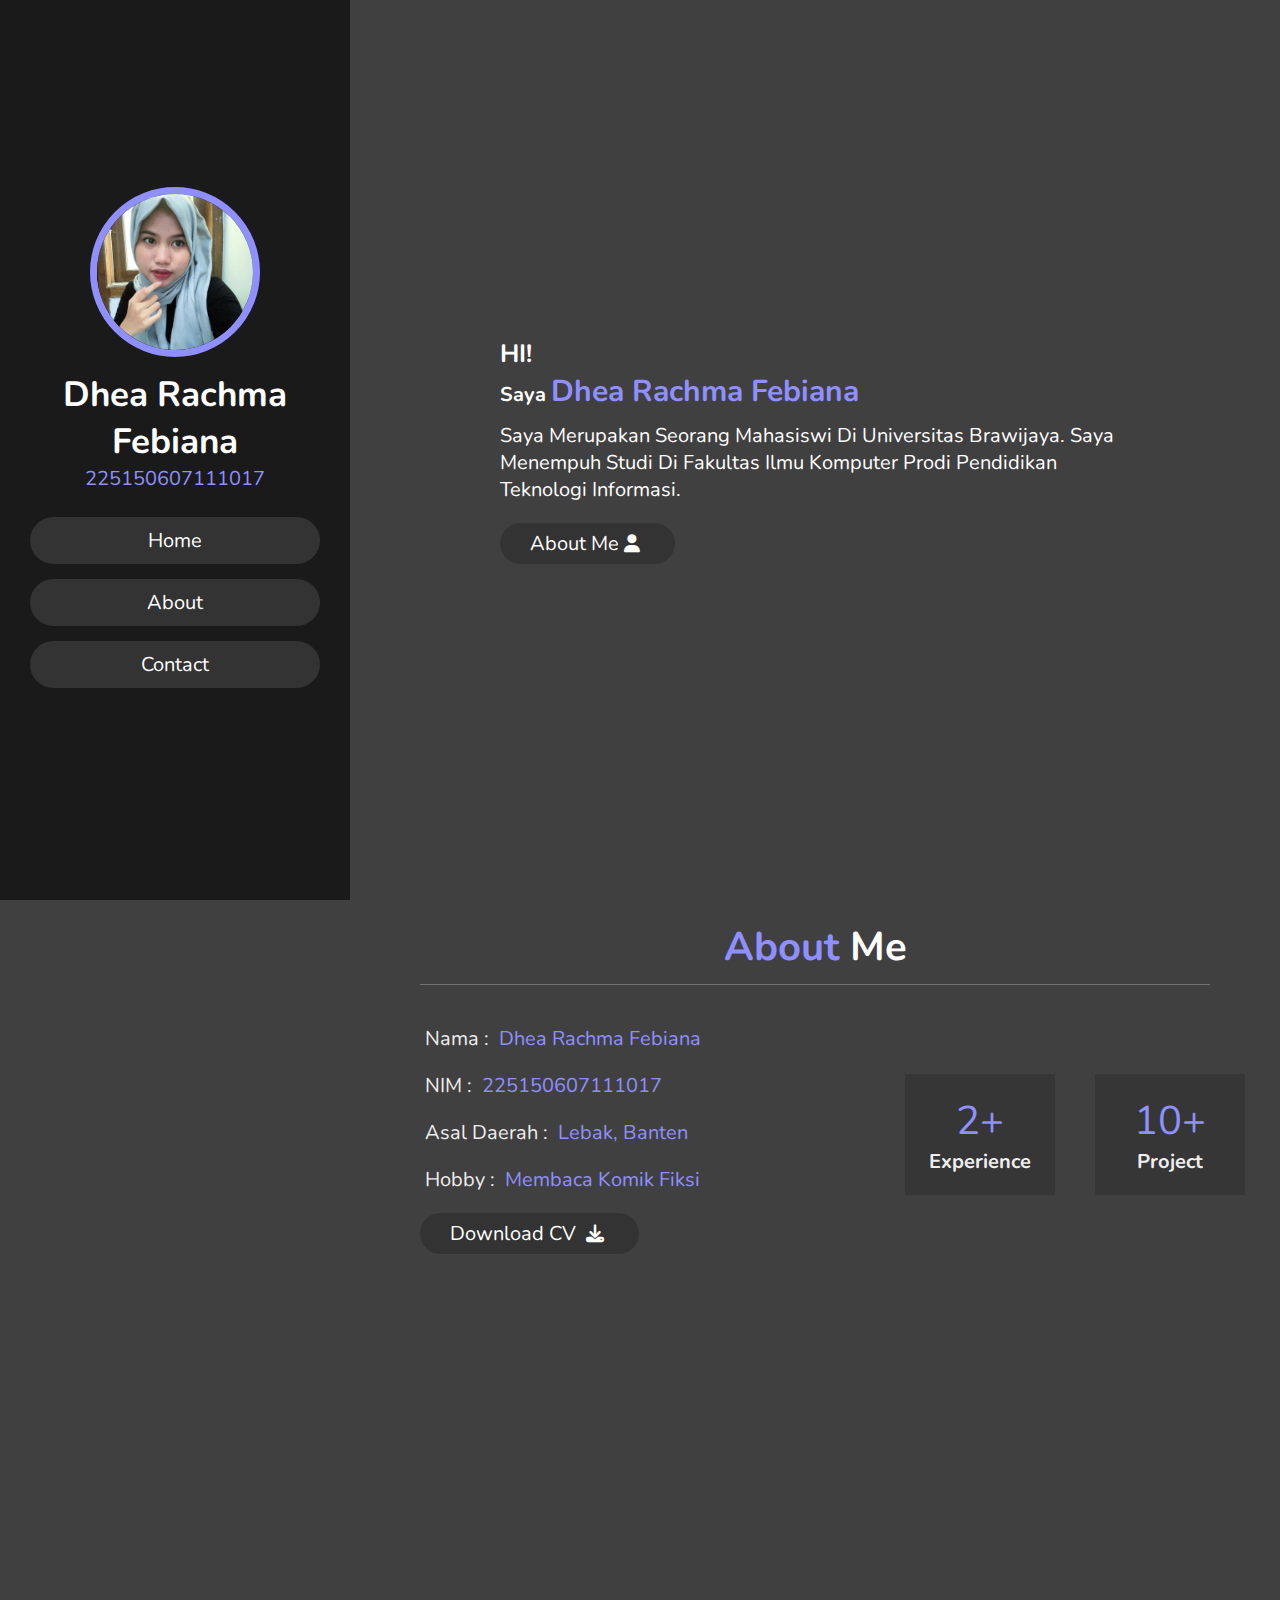
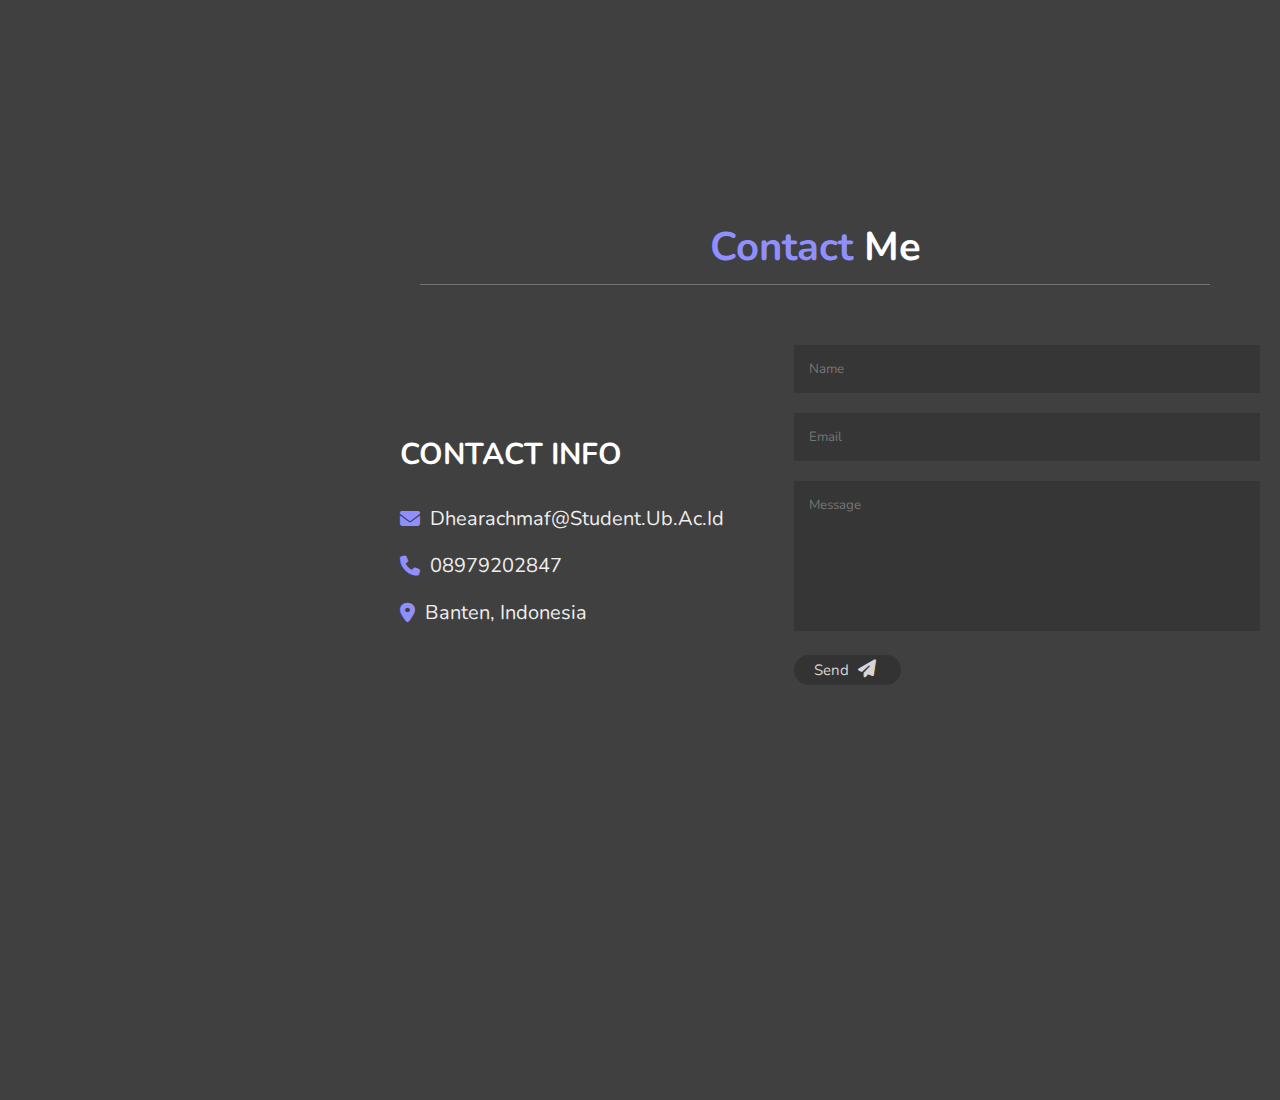
<file: index.html>
<!doctype html>
<html lang="en">
  <head> 
    <meta charset="utf-8">
    <meta name="viewport" content="width=device-width, initial-scale=1">
    <title>Dhearf UAP DAP</title>
    <link rel="stylesheet" href="https://cdnjs.cloudflare.com/ajax/libs/font-awesome/6.4.2/css/all.min.css ">
    <link rel="stylesheet" href="UAP.css">

  </head>
  <body>
<header>
  <div class="user">
    <img src="foto/dhea.jpg" alt="">
    <h3 class="name">Dhea Rachma Febiana</h3>
    <p class="post">225150607111017</p>
  </div>
  <nav class="navbar">
    <ul>
      <li><a href="#home">Home</a></li>
      <li><a href="#about">About</a></li>
      <li><a href="#contact">Contact</a></li>
    </ul>
  </nav>
</header>

<div id="menu" class="fas fa-bars"></div>

<section class="home" id="home">

  <h3>HI! </h3>
  <h1>Saya <span>Dhea Rachma Febiana</span></h1>
  <p>Saya merupakan seorang mahasiswi di Universitas Brawijaya. Saya menempuh studi di fakultas Ilmu Komputer prodi Pendidikan Teknologi Informasi.</p>
  <a href="#about"><button class="btn">about me<i class="fas fa-user"></i></button></a>

</section>

 <section class="about" id="about">
  <h1 class="heading"><span>about</span> me</h1>
<div class="row">
  <div class="info">
    <h3><span> Nama : </span>Dhea Rachma Febiana</h3>
    <h3><span> NIM  : </span>225150607111017</h3>
    <h3><span> Asal Daerah : </span>Lebak, Banten</h3>
    <h3><span> Hobby : </span>Membaca Komik Fiksi</h3>
    <a href="CV Dhearf1.pdf" download>
      <button class="btn">Download CV <i class="fas fa-download"></i></button>
    </a>   
  </div>
  <div class="counter">
    <div class="box">
      <span>2+</span>
      <h3>Experience</h3>
    </div>
    <div class="box">
      <span>10+</span>
      <h3>Project</h3>
    </div>

  </div>
  
</div>
 </section>

 <section class="contact" id="contact">
  <h1 class="heading"><span>contact</span> me </h1>
  <div class="row">
    <div class="content">
      <h3 class="tittle">contact info</h3>

      <div class="info">
      <h3><i class="fas fa-envelope"></i>dhearachmaf@student.ub.ac.id</h3>
      <h3><i class="fas fa-phone"></i>08979202847</h3>
      <h3><i class="fas fa-map-marker-alt"></i>Banten, Indonesia</h3>
    </div>
  </div>
  <form action="">
    <input type="text" placeholder="name" class="box">
    <input type="email" placeholder="email" class="box">
    <textarea name="" id="" cols="30" rows="10" class="box message" placeholder="message"></textarea>
    <button type="submit" class="btn">send <i class="fas fa-paper-plane"></i>  </button>

  </form>
  </div>

 </section>
    <script src="https://cdnjs.cloudflare.com/ajax/libs/jquery/3.7.1/jquery.min.js"></script>
    <script src="uap.js"></script>
    
  </body>
</html>
</file>
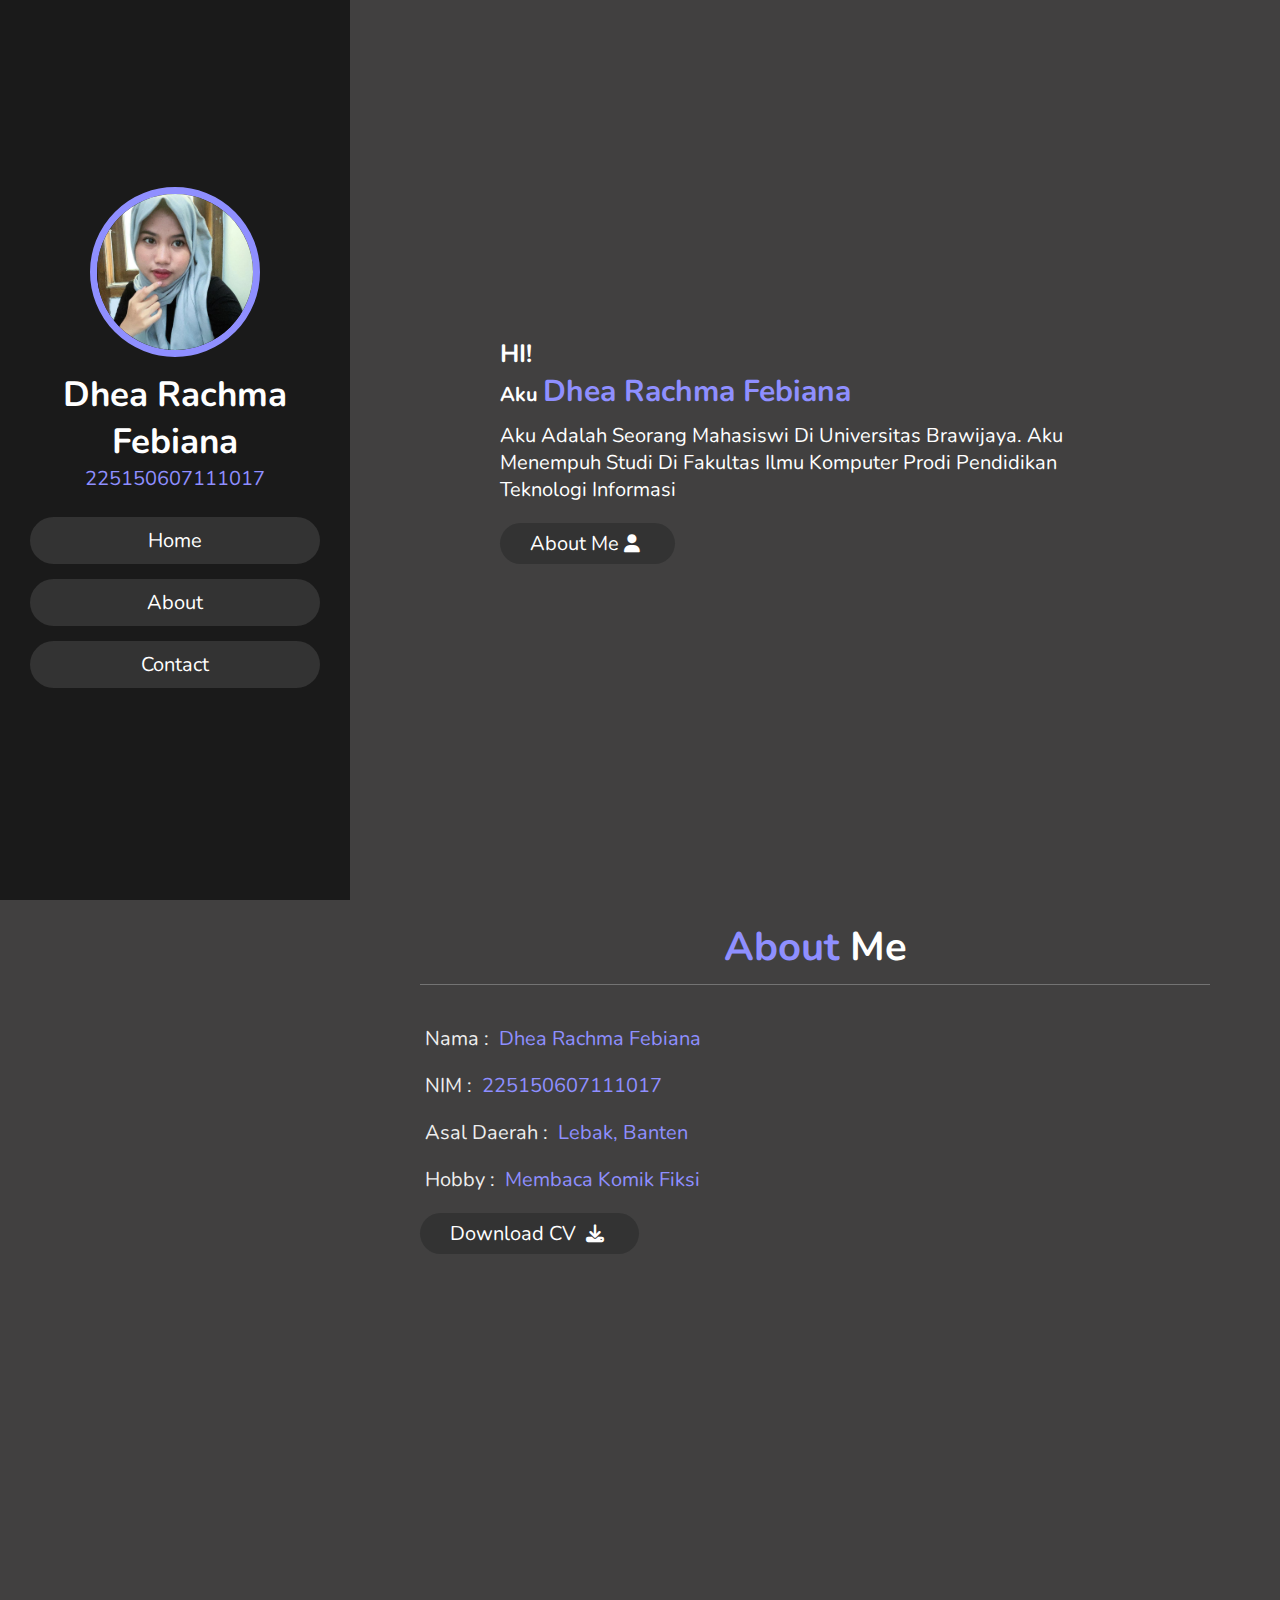
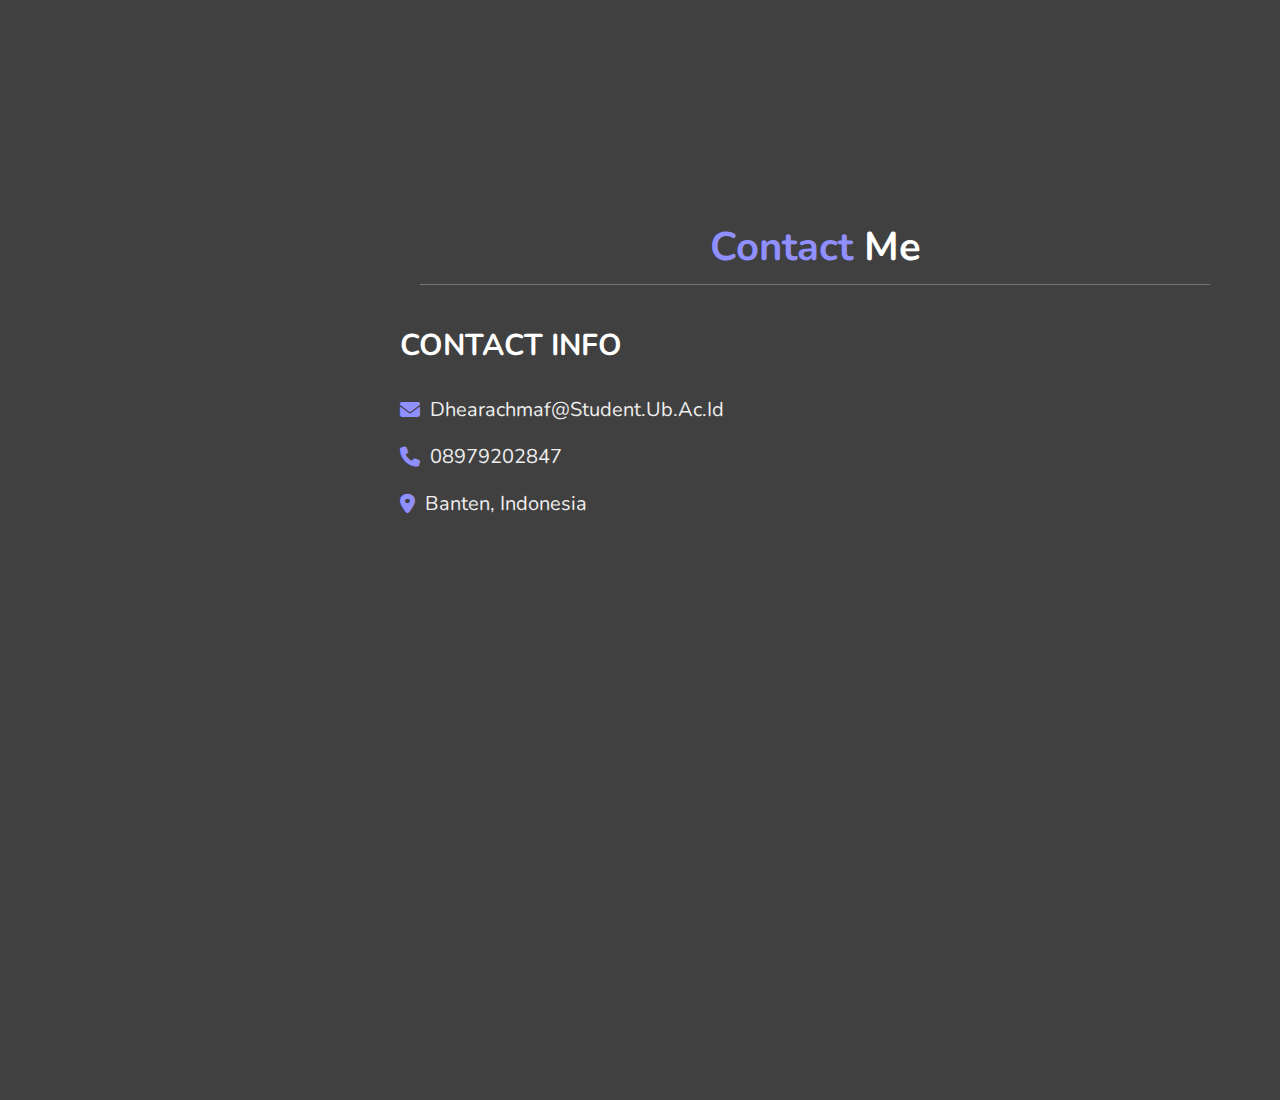
<file: uap.html>
<!doctype html>
<html lang="en">
  <head> 
    <meta charset="utf-8">
    <meta name="viewport" content="width=device-width, initial-scale=1">
    <title>Dhearf UAP DAP</title>
    <link rel="stylesheet" href="https://cdnjs.cloudflare.com/ajax/libs/font-awesome/6.4.2/css/all.min.css ">
    <link rel="stylesheet" href="UAP.css">

  </head>
  <body>
<header>
  <div class="user">
    <img src="foto/dhea.jpg" alt="">
    <h3 class="name">Dhea Rachma Febiana</h3>
    <p class="post">225150607111017</p>
  </div>
  <nav class="navbar">
    <ul>
      <li><a href="#home">Home</a></li>
      <li><a href="#about">About</a></li>
      <li><a href="#contact">Contact</a></li>
    </ul>
  </nav>
</header>

<div id="menu" class="fas fa-bars"></div>

<section class="home" id="home">

  <h3>HI! </h3>
  <h1>Aku <span>Dhea Rachma Febiana</span></h1>
  <p>Aku adalah seorang mahasiswi di Universitas Brawijaya. Aku menempuh studi di fakultas Ilmu Komputer prodi Pendidikan Teknologi Informasi</p>
  <a href="#about"><button class="btn">about me<i class="fas fa-user"></i></button></a>

</section>

 <section class="about" id="about">
  <h1 class="heading"><span>about</span> me</h1>
<div class="row">
  <div class="info">
    <h3><span> Nama : </span>Dhea Rachma Febiana</h3>
    <h3><span> NIM  : </span>225150607111017</h3>
    <h3><span> Asal Daerah : </span>Lebak, Banten</h3>
    <h3><span> Hobby : </span>Membaca Komik Fiksi</h3>
    <a href="#"><button class="btn">download CV <i class="fas fa-download"></i></button></a>
  </div>
  
</div>
 </section>

 <section class="contact" id="contact">
  <h1 class="heading"><span>contact</span> me </h1>
  <div class="row">
    <div class="content">
      <h3 class="tittle">contact info</h3>

      <div class="info">
      <h3><i class="fas fa-envelope"></i>dhearachmaf@student.ub.ac.id</h3>
      <h3><i class="fas fa-phone"></i>08979202847</h3>
      <h3><i class="fas fa-map-marker-alt"></i>Banten, Indonesia</h3>
    </div>

  </div>
  </div>

 </section>
    <script src="https://cdnjs.cloudflare.com/ajax/libs/jquery/3.7.1/jquery.min.js"></script>
    <script src="uap.js"></script>
    
  </body>
</html>
</file>
<file: UAP.css>
@import url('https://fonts.googleapis.com/css2?family=Nunito:wght@200;300;400;600&display=swap');
:root{
    --blue:rgb(143, 143, 255);
}

*{
    font-family: 'Nunito', sans-serif;
    margin:0; padding:0;
    box-sizing: border-box;
    text-decoration: none;
    outline: none; border:none;
    text-transform: capitalize;
    transition: all .2s linear;
}

*::selection{
    background:var(--blue) ;
    color:#333; 
}
html{
    font-size: 62.5%;
    overflow-x: hidden;
}
html::-webkit-scrollbar{
    width:1.4rem;   
}
html::-webkit-scrollbar-track{
    background: #222;  
}
html::-webkit-scrollbar-thumb{
    background:var(--blue);  
}
body{
    background: #414040;
    overflow-x: hidden;
    padding-left: 35rem;
}

section{
    min-height: 100vh;
    padding:1rem;
}

.btn{
    padding: .7rem 3rem;
    background: #333;
    color:#fff;
    cursor: pointer;
    margin-top: 1rem;
    font-size: 2rem;
    border-radius: 5rem;
}

.btn i{
    padding: 0 .5rem;
    font-size: 1.8rem;  
}

.btn:hover{
    background:var(--blue);
}

.heading{
    text-align: center;
    margin:0 6rem;
    font-size: 4rem;
    padding: 1rem;
    border-bottom: .1rem solid #fff4;
    color:#fff;
}

.heading span{
    color:var(--blue);

}

header{
   position:fixed;
   top:0; left:0;
   z-index:100;
   height:100%;
   width:35rem;
   background: #1a1a1a;
   display:flex;
   align-items:center;
   justify-content: center;
   flex-flow: column;
   text-align: center;
}
header .user img{
    height: 17rem;
    width: 17rem;
    border-radius: 50%;
    object-fit: cover;
    margin-bottom: 1rem;
    border: .7rem solid var(--blue);
}
header .user .name{
    font-size: 3.5rem;
    color: #fff ;
}

header .user .post{
    font-size: 2rem;
    color: var(--blue);
}

header .navbar{
    width: 100%;
}

header .navbar ul{
    list-style: none;
    padding: 1rem 3rem;
}
header .navbar ul li a{
    display: block;
    padding: 1rem;
    margin:1.5rem 0;
    background: #333;
    color: #fff;
    font-size: 2rem;
    border-radius: 5rem;
}

header .navbar ul li a:hover{
   background:var(--blue);
}


#menu{
    position:fixed;
    top:2rem; right: 2rem;
    background: #333;
    color:#fff;
    cursor:pointer;
    font-size: 2.5rem;
    padding: 1rem 1.5rem;
    z-index: 1000;
    display:none;
}

.home{
    display:flex;
    justify-content: center;
    flex-flow: column;
    padding: 0 15rem;
}

.home h3{
    font-size: 2.5rem;
    color:#fff;
}
.home h1{
    font-size: 2rem;
    color:#fff;
}

.home h1 span{
    color:var(--blue);
    font-size: 3rem;

}

.home p{
    font-size: 2rem;
    color:#fff;
    padding: 1rem 0;
}

.about .row{
    display: flex;
    align-items: center;
    justify-content: center;
    flex-wrap: wrap;
    padding: 1rem 0;
}

.about .row .info{
    flex: 1 1 48rem;
    padding:2rem 1rem;
    padding-left: 6rem;
}

.about .row .info h3{
    font-size: 2rem;
    color:var(--blue);
    padding:1rem 0;
    font-weight: normal;
}
.about .row .info h3 span{
    color:#eee;
    padding: 0 .5rem;

}

.about .row .counter{
    flex: 1 1 35rem;
    display: flex;
    justify-content: center;
    flex-wrap: wrap;
}

.about .row .counter .box{
    width: 15rem;
    background: #363636;
    text-align: center;
    padding: 2rem;
    margin: 2rem;
}

.about .row .counter .box span{
    font-size: 4rem;
    color:var(--blue);    
}

.about .row .counter .box h3{
    font-size: 2rem;
    color:#eee;    
}

.contact .row{
    display: flex;
    align-items: center;
    justify-content: center;
    flex-wrap: wrap;

}
.contact .row .content{
    flex: 1 1 30rem;
    padding:4rem;
    padding-bottom: 0;
}

.contact .row form{
   flex: 1 1 45rem;
   padding: 2rem;
   margin: 3rem 0;
   margin-bottom: 4rem;

}

.contact .row form .box{
    padding: 1.5rem;
    margin: 1rem;
    background: #363636;
    color: #fff;
    text-transform: none;
    font-size: 1.7 rem;
    width: 100%;
}

.contact .row form .box::placeholder{
    text-transform: capitalize;
}

.contact .row form .message{
    height: 15rem;
    resize: none;
}
.contact .row form .btn{
    border-radius: 3rem;
    padding: .5rem 2rem;
    margin-left: 1rem;
    font-size: 1.5rem;
    color:#d8d5d5;
}

.contact .row .content .tittle{
    text-transform: uppercase;
    color: #fff;
    font-size: 3rem;
    padding-bottom: 2rem;
}

.contact .row .content .info h3{
    display: flex;
    align-items: center;
    font-size: 2rem;
    color: #eee;
    padding: 1rem 0;
    font-weight: normal;
}

.contact .row .content .info h3 i{
    padding-right: 1rem;
    color: var(--blue);
}








@media(max-width:1200px){
    html{
        font-size: 55%;
    }
    .home{
        padding: 1rem 4 rem;
    }
}

@media(max-width:991px){
    header{
        left:-120%;
    }
    #menu{
        display:block;
    }
    header.toggle{
        left:0%;
    }

body{
    padding:0; 
}

}

@media(max-width:768px){
    html{
        font-size: 50%;
    }
    
}

@media(max-width:400px){
    header{
        width: 100vw;
    }
    .heading{
        margin:0 3rem;
    }
    .about .row{
        width: 100%;
    }
    
}
</file>
